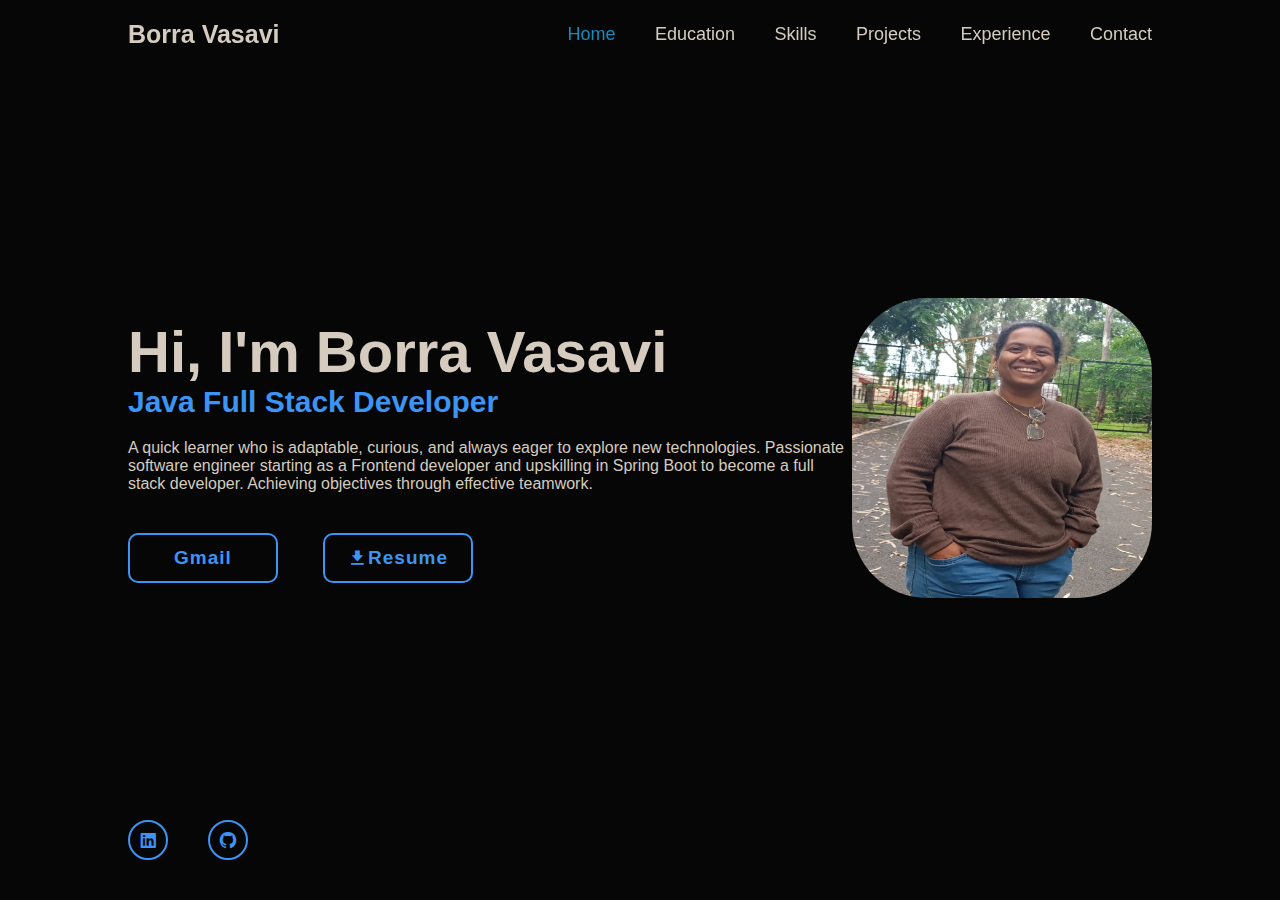
<file: index.html>
<!DOCTYPE html>
<html lang="en">
<head>
    <meta charset="UTF-8">
    <meta http-equiv="X-UA-Compatible" content="IE=edge">
    <meta name="viewport" content="width=device-width, initial-scale=1.0">
    <title>Borra Vasavi</title>
    <link rel="stylesheet" href="style.css">
    <link rel="website icon" type="jpg"
    href="./VASAVI PHOTO.jpg">
    <link href='https://unpkg.com/boxicons@2.1.4/css/boxicons.min.css' rel='stylesheet'>
</head>
<body>
    <header class="header"> 
        <a href="#" class="logo">Borra Vasavi</a>
        <nav class="navbar">
            <a href="#" class="active">Home</a>
            <a href="edu.html">Education</a>
            <a href="skills.html">Skills</a>
            <a href="projects.html">Projects</a>
            <a href="experience.html">Experience</a>
            <a href="contact.html">Contact</a>
 
        </nav>
    </header>
    
    <section class="home">
        <div class="home-content">
            <h1>Hi, I'm Borra Vasavi</h1>
            <h3>Java Full Stack Developer</h3>
            <p>A quick learner who is adaptable, curious, and always eager to explore new technologies. Passionate software
                engineer starting as a Frontend developer and upskilling in Spring Boot to become a full stack developer.
                Achieving objectives through effective teamwork.
            </p>
            <div class="btn-box">
                <a href="mailto:vasavipadma848@gmail.com?subject=Inquiry%20from%20Portfolio">Gmail</a>
                <a href="./B vasavi.pdf" download="Vasavi_Resume.pdf"><i class='bx bxs-download' ></i>Resume</a>
            </div>  
            <div class="home-sci">
            <a href="https://www.linkedin.com/in/borra-vasavi-770154277/" target="_blank" rel="noopener noreferrer"><i class='bx bxl-linkedin-square'></i></a>
            <a href="https://github.com/BorraVasavi03" target="_blank"><i class='bx bxl-github'></i></a>
            </div>
        </div>
        <div class="image">
            <img src="./VASAVI PHOTO.jpg" height="300px" width="300px" class="image">
        </div>
    </section>
</body>
</html>
</file>
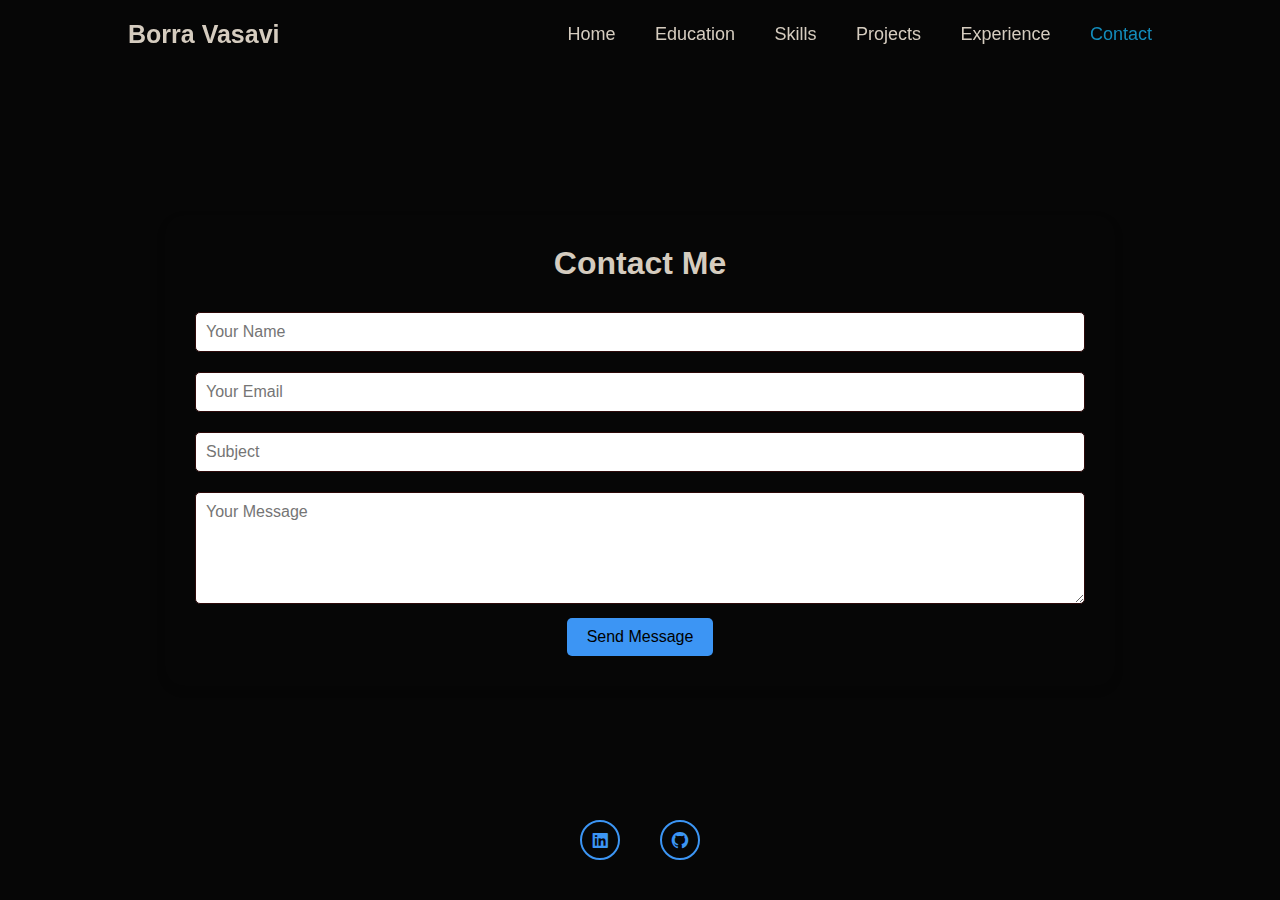
<file: contact.html>
<!DOCTYPE html>
<html lang="en">
<head>
    <meta charset="UTF-8">
    <meta name="viewport" content="width=device-width, initial-scale=1.0">
    <title>Contact</title>
    <link rel="stylesheet" href="style.css">
    <link href='https://unpkg.com/boxicons@2.1.4/css/boxicons.min.css' rel='stylesheet'>
</head>
<body>
    <header class="header"> 
        <a href="#" class="logo">Borra Vasavi</a>
        <nav class="navbar">
            <a href="index.html">Home</a>
            <a href="edu.html">Education</a>
            <a href="skills.html">Skills</a>
            <a href="projects.html">Projects</a>
            <a href="experience.html">Experience</a>
            <a href="#" class="active">Contact</a>

        </nav>
    </header>
<section class="contact">
    <div class="contact-container">
        <form action="https://example.com/submit-form" method="post">
            <h1>Contact Me</h1>
            <input type="text" name="name" placeholder="Your Name" required>
            <input type="email" name="email" placeholder="Your Email" required>
            <input type="text" name="subject" placeholder="Subject" required>
            <textarea name="message" placeholder="Your Message" rows="5" required></textarea>
            <button type="submit">Send Message</button>
        </form>
    </div>
        <div class="home-sci">
            <a href="https://www.linkedin.com/in/borra-vasavi-770154277/" target="_blank" rel="noopener noreferrer"><i class='bx bxl-linkedin-square'></i></a>
            <a href="https://github.com/BorraVasavi03" target="_blank"><i class='bx bxl-github'></i></a>
        </div>
    </section>
</body>
</html>
</file>
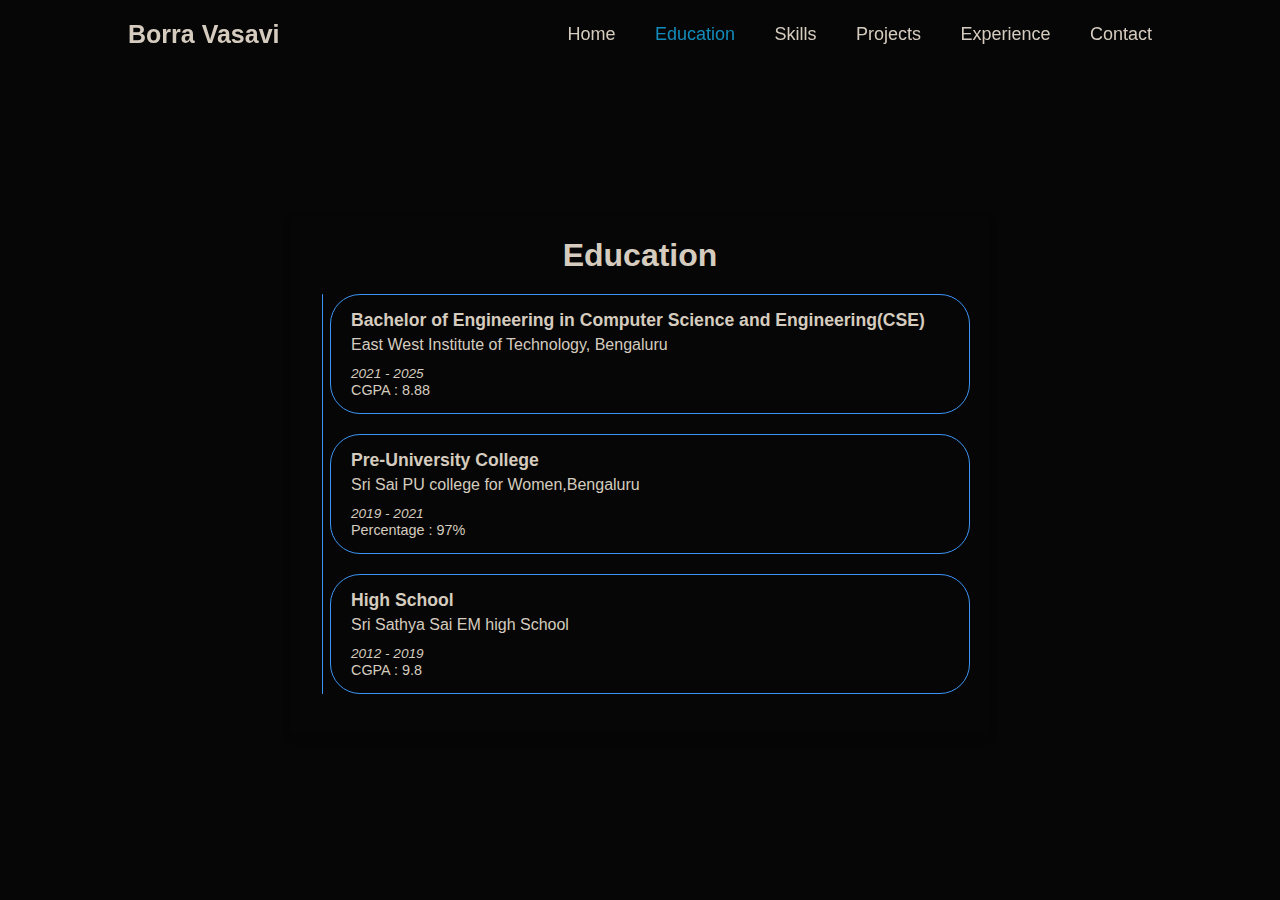
<file: edu.html>
<!DOCTYPE html>
<html lang="en">
<head>
    <meta charset="UTF-8">
    <meta name="viewport" content="width=device-width, initial-scale=1.0">
    <title>Education</title>
    <link rel="stylesheet" href="style.css">
    <link rel="website icon" type="jpg"
    href="./VASAVI PHOTO.jpg">
</head>
<body>
    <header class="header"> 
        <a href="#" class="logo">Borra Vasavi</a>
        <nav class="navbar">
            <a href="index.html">Home</a>
            <a href="#" class="active">Education</a>
            <a href="skills.html">Skills</a>
            <a href="projects.html">Projects</a>
            <a href="experience.html">Experience</a>
            <a href="contact.html">Contact</a>

        </nav>
    </header>
    <section class="education">
    <div class="education-container">
        <h1>Education</h1>
        <div class="timeline">

            <!-- Example 1: Bachelor's Degree -->
            <div class="timeline-item">
                <h2>Bachelor of Engineering in Computer Science and Engineering(CSE)</h2>
                <h3>East West Institute of Technology, Bengaluru</h3>
                <span>2021 - 2025</span>
                <p>CGPA : 8.88</p>
            </div>

            <!-- Example 2: Master's Degree -->
            <div class="timeline-item">
                <h2>Pre-University College</h2>
                <h3>Sri Sai PU college for Women,Bengaluru</h3>
                <span>2019 - 2021</span>
                <p>Percentage : 97%</p>
            </div>

            <!-- Example 3: High School -->
            <div class="timeline-item">
                <h2>High School</h2>
                <h3>Sri Sathya Sai EM high School</h3>
                <span>2012 - 2019</span>
                <p>CGPA : 9.8</p>
            </div>
        </div>
    </div>
</section>
</body>
</html>
</file>
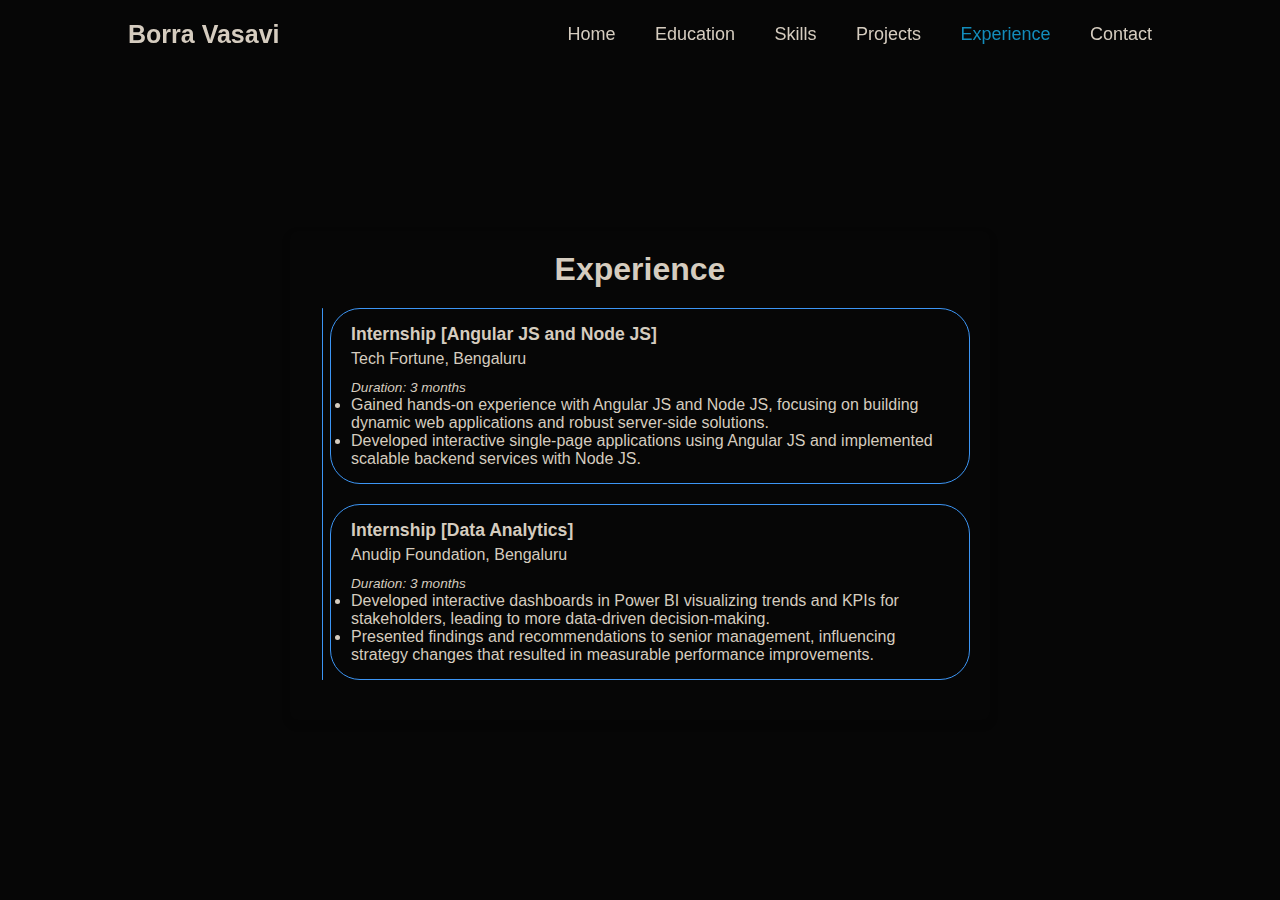
<file: experience.html>
<!DOCTYPE html>
<html lang="en">
<head>
    <meta charset="UTF-8">
    <meta name="viewport" content="width=device-width, initial-scale=1.0">
    <title>Experience</title>
    <link rel="stylesheet" href="style.css">
</head>
<body>
    <header class="header"> 
        <a href="#" class="logo">Borra Vasavi</a>
        <nav class="navbar">
            <a href="index.html">Home</a>
            <a href="education.html">Education</a>
            <a href="skills.html">Skills</a>
            <a href="projects.html">Projects</a>
            <a href="#" class="active">Experience</a>
            <a href="contact.html">Contact</a>
        </nav>
    </header>
    <section class="experience">
        <div class="experience-container">
            <h1>Experience</h1>
            <div class="timeline">

                <!-- Example 1: Internship (Angular JS and Node JS) -->
                <div class="timeline-item">
                    <h2>Internship [Angular JS and Node JS]</h2>
                    <h3>Tech Fortune, Bengaluru</h3>
                    <span>Duration: 3 months</span>
                    <ul>
                        <li>Gained hands-on experience with Angular JS and Node JS, focusing on building dynamic web applications and robust server-side solutions.</li>
                        <li>Developed interactive single-page applications using Angular JS and implemented scalable backend services with Node JS.</li>
                    </ul>
                </div>

                <!-- Example 2: Internship (Data Analytics) -->
                <div class="timeline-item">
                    <h2>Internship [Data Analytics]</h2>
                    <h3>Anudip Foundation, Bengaluru</h3>
                    <span>Duration: 3 months</span>
                    <ul>
                        <li>Developed interactive dashboards in Power BI visualizing trends and KPIs for stakeholders, leading to more data-driven decision-making.</li>
                        <li>Presented findings and recommendations to senior management, influencing strategy changes that resulted in measurable performance improvements.</li>
                    </ul>
                </div>

            </div>
        </div>
    </section>
</body>
</html>
</file>
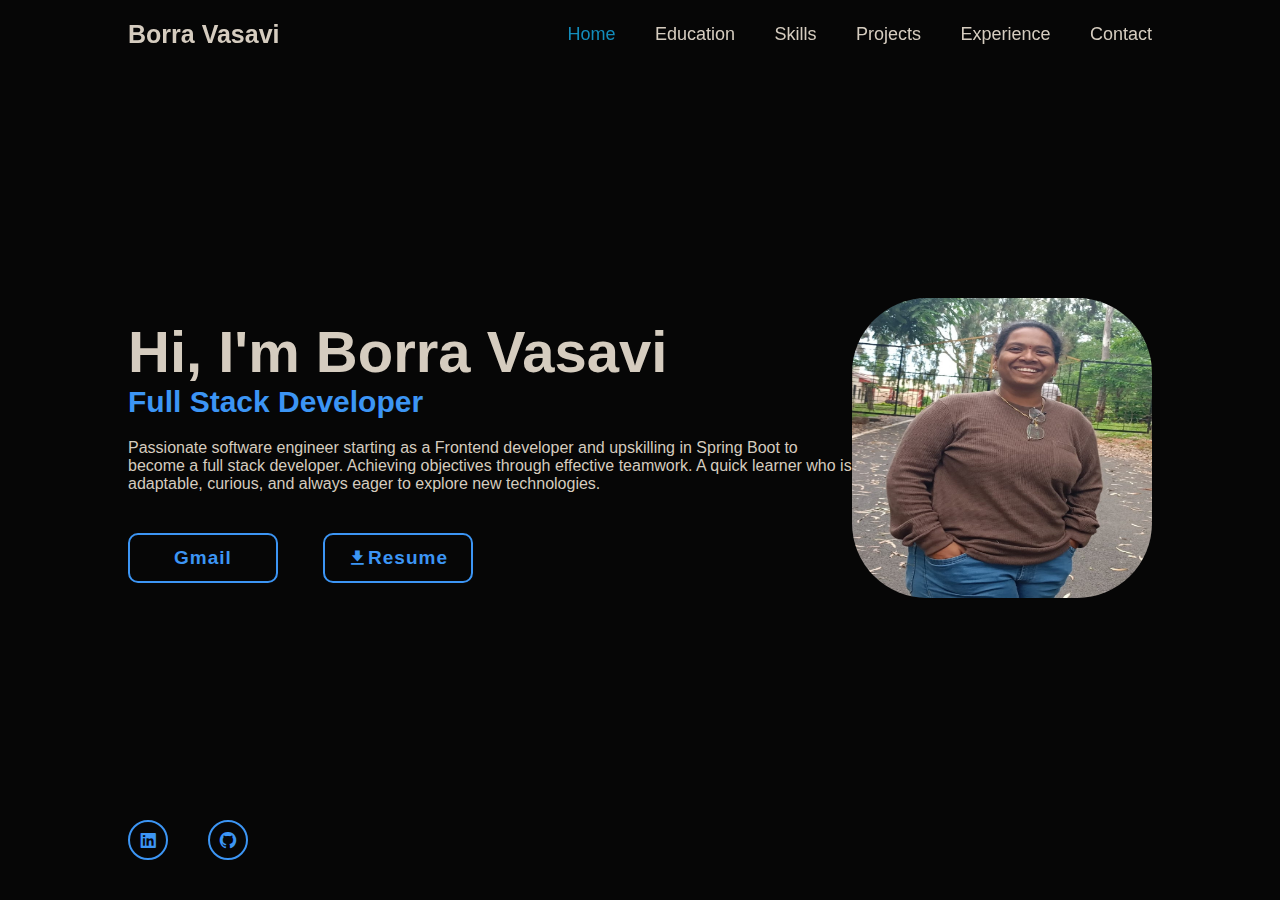
<file: home.html>
<!DOCTYPE html>
<html lang="en">
<head>
    <meta charset="UTF-8">
    <meta http-equiv="X-UA-Compatible" content="IE=edge">
    <meta name="viewport" content="width=device-width, initial-scale=1.0">
    <title>Borra Vasavi</title>
    <link rel="stylesheet" href="style.css">
    <link href='https://unpkg.com/boxicons@2.1.4/css/boxicons.min.css' rel='stylesheet'>
</head>
<body>
    <header class="header"> 
        <a href="#" class="logo">Borra Vasavi</a>
        <nav class="navbar">
            <a href="#" class="active">Home</a>
            <a href="edu.html">Education</a>
            <a href="skills.html">Skills</a>
            <a href="projects.html">Projects</a>
            <a href="experience.html">Experience</a>
            <a href="contact.html">Contact</a>
 
        </nav>
    </header>
    
    <section class="home">
        <div class="home-content">
            <h1>Hi, I'm Borra Vasavi</h1>
            <h3>Full Stack Developer</h3>
            <p>Passionate software engineer starting as a Frontend developer and upskilling in Spring Boot to become a
                full stack developer. Achieving objectives through effective teamwork. A quick learner who is adaptable,
                curious, and always eager to explore new technologies.
            </p>
            <div class="btn-box">
                <a href="mailto:vasavipadma848@gmail.com?subject=Inquiry%20from%20Portfolio">Gmail</a>
                <a href="./Borra Vasavi.pdf" download="Resume.pdf"><i class='bx bxs-download' ></i>Resume</a>
            </div>  
            <div class="home-sci">
            <a href="https://www.linkedin.com/in/borra-vasavi-770154277/" target="_blank" rel="noopener noreferrer"><i class='bx bxl-linkedin-square'></i></a>
            <a href="https://github.com/BorraVasavi03" target="_blank"><i class='bx bxl-github'></i></a>
            </div>
        </div>
        <div class="image">
            <img src="./VASAVI PHOTO.jpg" height="300px" width="300px" class="image">
        </div>
    </section>
</body>
</html>
</file>
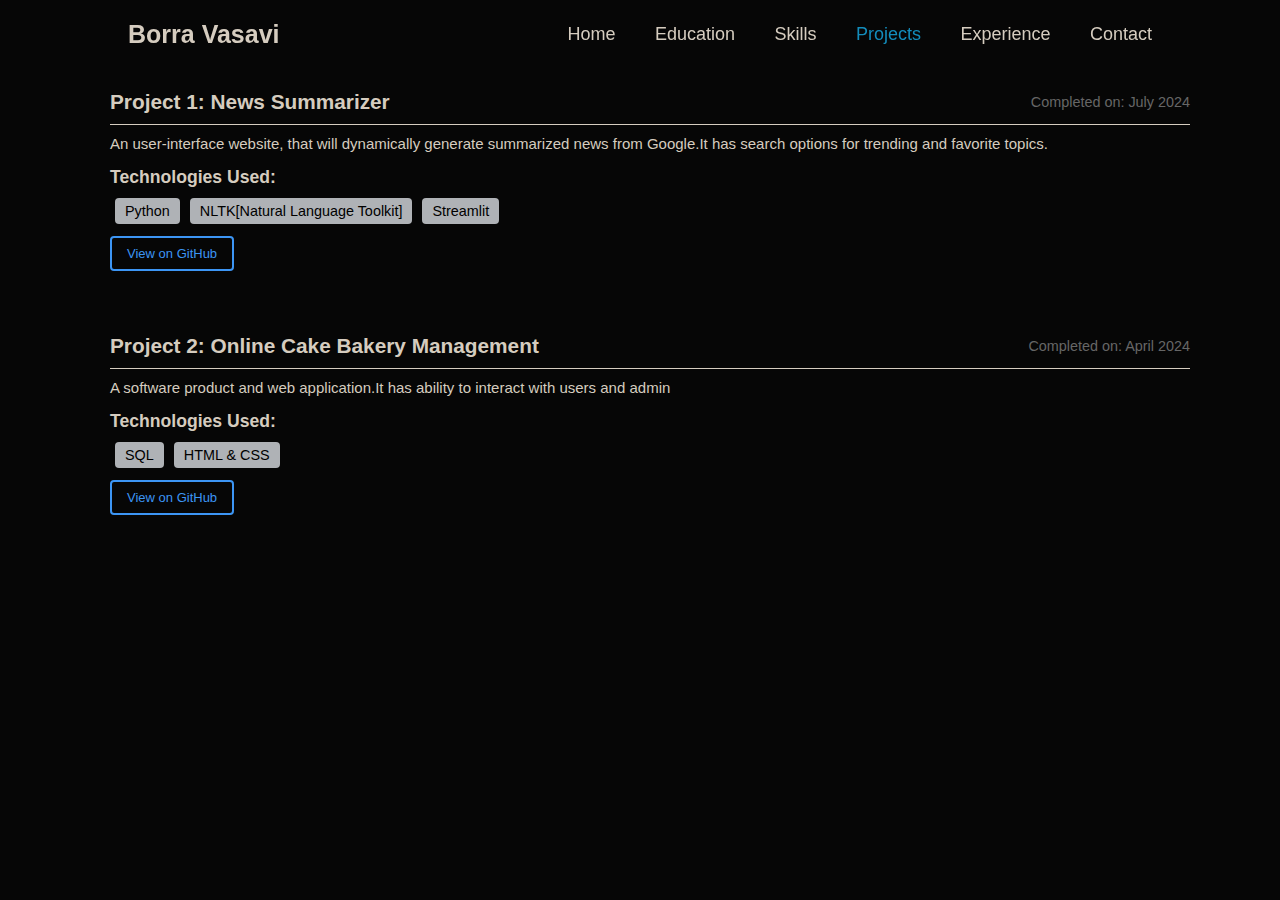
<file: projects.html>
<!DOCTYPE html>
<html lang="en">
<head>
    <meta charset="UTF-8">
    <meta name="viewport" content="width=device-width, initial-scale=1.0">
    <title>Projects</title>
    <link rel="stylesheet" href="style.css">
    <link rel="website icon" type="jpg"
    href="./VASAVI PHOTO.jpg">
</head>
<body>
    <header class="header"> 
        <a href="#" class="logo">Borra Vasavi</a>
        <nav class="navbar">
            <a href="index.html">Home</a>
            <a href="edu.html">Education</a>
            <a href="skills.html">Skills</a>
            <a href="#" class="active">Projects</a>
            <a href="experience.html">Experience</a>
            <a href="contact.html">Contact</a>

        </nav>
    </header>
    <section class="proj">
    <section class="project">
        <div class="project-header">
            <h2>Project 1: News Summarizer </h2>
            <p class="project-date">Completed on: July 2024</p>
        </div>

        <div class="project-description">
            <p>An user-interface website, that will dynamically generate summarized news from Google.It has search options for trending and favorite topics.</p>
        </div>

        <div class="project-tech">
            <h3>Technologies Used:</h3>
            <ul>
                <li>Python</li>
                <li>NLTK[Natural Language Toolkit]</li>
                <li>Streamlit</li>
            </ul>
        </div>

        <div class="project-links">
            <a href="https://github.com/BorraVasavi03/NEWS-SUMMARIZER/tree/main/InNews-master" target="_blank">View on GitHub</a>
        </div>
    </section>

    <!-- Project 2 -->
    <section class="project">
        <div class="project-header">
            <h2>Project 2: Online Cake Bakery Management </h2>
            <p class="project-date">Completed on: April 2024</p>
        </div>

        <div class="project-description">
            <p>A software product and web application.It has ability to interact with users and admin</p>
        </div>

        <div class="project-tech">
            <h3>Technologies Used:</h3>
            <ul>
                <li>SQL</li>
                <li>HTML & CSS</li>
            </ul>
        </div>

        <div class="project-links">
            <a href="https://github.com/BorraVasavi03/Cake-bakery-system" target="_blank">View on GitHub</a>
        </div>
    </section>
</section>
</body>
</html>
</file>
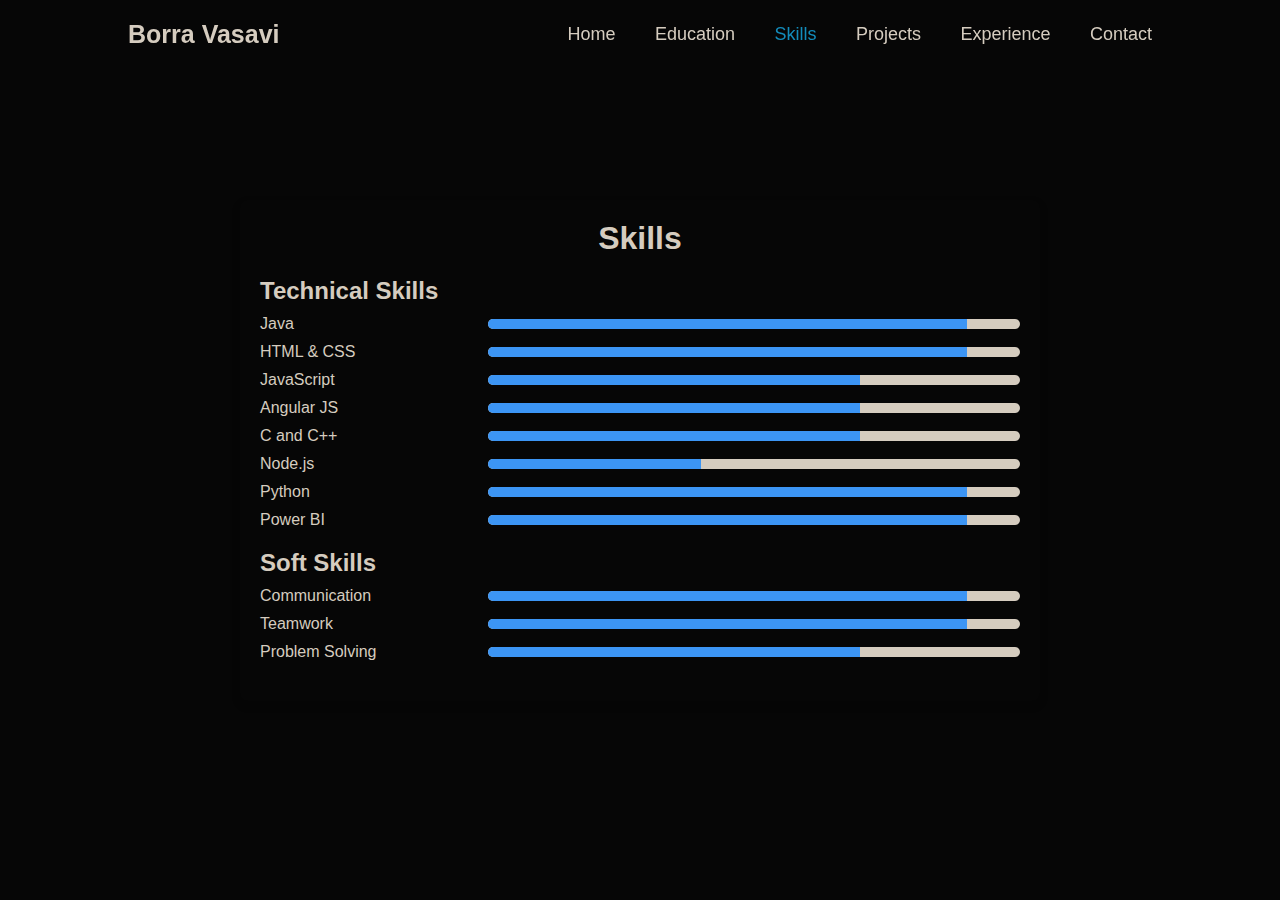
<file: skills.html>
<!DOCTYPE html>
<html lang="en">
<head>
    <meta charset="UTF-8">
    <meta name="viewport" content="width=device-width, initial-scale=1.0">
    <title>Skills</title>
    <link rel="stylesheet" href="style.css">
    <link rel="website icon" type="jpg"
    href="./VASAVI PHOTO.jpg">
</head>
<body>
    <header class="header"> 
        <a href="#" class="logo">Borra Vasavi</a>
        <nav class="navbar">
            <a href="index.html">Home</a>
            <a href="edu.html">Education</a>
            <a href="#" class="active">Skills</a>
            <a href="projects.html">Projects</a>
            <a href="experience.html">Experience</a>
            <a href="contact.html">Contact</a>

        </nav>
    </header>
    <section class="skills">
    <div class="skills-container">
        <h1>Skills</h1>
        
        <!-- Technical Skills -->
        <div class="skill-category">
            <h2>Technical Skills</h2>
            <div class="skill">
                <div class="skill-name">Java</div>
                <div class="progress-bar-container">
                    <div class="progress-bar advanced"></div>
                </div> 
            </div>
            <div class="skill">
                <div class="skill-name">HTML & CSS</div>
                <div class="progress-bar-container">
                    <div class="progress-bar advanced"></div>
                </div> 
            </div>
            <div class="skill">
                <div class="skill-name">JavaScript</div>
                <div class="progress-bar-container">
                    <div class="progress-bar intermediate"></div>
                </div>
            </div>
            <div class="skill">
                <div class="skill-name">Angular JS</div>
                <div class="progress-bar-container">
                    <div class="progress-bar intermediate"></div>
                </div>
            </div>
            <div class="skill">
                <div class="skill-name">C and C++</div>
                <div class="progress-bar-container">
                    <div class="progress-bar intermediate"></div>
                </div> 
            </div>
            <!-- <div class="skill">
                <div class="skill-name">TypeScript</div>
                <div class="progress-bar-container">
                    <div class="progress-bar intermediate"></div>
                </div> 
            </div> -->
            <div class="skill">
                <div class="skill-name">Node.js</div>
                <div class="progress-bar-container">
                    <div class="progress-bar beginner"></div>
                </div>
            </div>
            <div class="skill">
                <div class="skill-name">Python</div>
                <div class="progress-bar-container">
                    <div class="progress-bar advanced"></div>
                </div> 
            </div>
            <div class="skill">
                <div class="skill-name">Power BI</div>
                <div class="progress-bar-container">
                    <div class="progress-bar advanced"></div>
                </div> 
            </div>
            
        </div>

        <!-- Soft Skills -->
        <div class="skill-category">
            <h2>Soft Skills</h2>
            <div class="skill">
                <div class="skill-name">Communication</div>
                <div class="progress-bar-container">
                    <div class="progress-bar advanced"></div>
                </div>
            </div>
            <div class="skill">
                <div class="skill-name">Teamwork</div>
                <div class="progress-bar-container">
                    <div class="progress-bar advanced"></div>
                </div>
            </div>
            <div class="skill">
                <div class="skill-name">Problem Solving</div>
                <div class="progress-bar-container">
                    <div class="progress-bar intermediate"></div>
                </div>
            </div>
        </div>
    </div>
</section>
</body>
</html>
</file>
<file: style.css>
*{
    margin: 0;
    padding: 0;
    box-sizing: border-box;
    font-family: 'Lucida Sans', 'Lucida Sans Regular', 'Lucida Grande', 'Lucida Sans Unicode', Geneva, Verdana, sans-serif;
}
body{
    background: #060606;
    color:  rgb(213, 204, 191);
}
.header{
    position: fixed;
    width: 100%;
    padding: 20px 10%;
    background:transparent;
    display: flex;
    justify-content: space-between;
    align-items: center;
}
.logo{
    font-size: 25px;
    text-decoration: none;
    color: rgb(213, 204, 191);
    font-weight: 600;
}
.navbar a {
    font-size: 18px;
    text-decoration: none;
    color: rgb(213, 204, 191);
    font-weight: 300;
    margin-left: 35px;
    transition: 1s;
}
.navbar a:hover,
.navbar a.active {
    color: rgb(19, 140, 187);
}
.home,
.contact,
.skills, 
.experience,
.education{
    height: 100vh;
    display:flex;
    align-items: center;
    justify-content: center;
    padding: 10%;
}
.home-content{
    max-width: 1000px;
}
.home-content h1{
    font-size: 58px;
    font-weight: 700;
}
.home-content h3{
    font-size: 30px;
    font-weight: 700;
    color: rgb(60, 149, 244);
}
.home-content p{
    font-size: 16px;
    margin: 20px 0 40px;
}
.home-content .btn-box{
    position: relative;
    display:flex;
    justify-content: space-between;
    width: 345px;
    height:50px;
}
.btn-box a{
    display: inline-flex;
    justify-content: center;
    align-items: center;
    width: 150px;
    height: 100%;
    background-color:transparent;
    border: 2px solid rgb(60, 149, 244);
    border-radius: 10px;
    font-size: 19px;
    color: rgb(60, 149, 244);
    text-decoration: none;
    font-weight: 600;
    letter-spacing: 1px;
    z-index: 1;
    overflow: hidden;
    transition: .9s;
}
.btn-box a:hover,
.home-sci a:hover{
    background-color: rgb(60, 149, 244);
    color: #081b29;
}
.home-sci{
    position: absolute;
    bottom: 40px;
    width: 120px;
    display: flex;
    justify-content: space-between;
}
.home-sci a{
    display:inline-flex;
    justify-content: center;
    align-items: center;
    width:40px;
    height:40px;
    background: transparent;
    border: 2px solid rgb(60, 149, 244);
    color: rgb(60, 149, 244) ;
    border-radius: 50px;
    text-decoration: none;
    font-size:20px;
}
.image{
    border-radius: 25%;
    margin-left: 0px;
    margin-top: 0px;
}


/* contact Section */
.contact-container {
    display: flex;
    justify-content: center;
    align-items: center;
    width: 100%;
    max-width: 950px;
    background:transparent;
    padding: 30px;
    box-shadow: 0 4px 8px rgba(0,0,0,0.2);
    border-radius: 20px;
    text-align: center;
    
}
.contact-container h1 {
    margin-bottom: 20px;
    color: rgb(213, 204, 191);
}
.contact-container input, .contact-container textarea {
    width: 100%;
    padding: 10px;
    margin: 10px 0;
    border: 1px solid #2d0a0a;
    border-radius: 5px;
    font-size: 16px;
}
.contact-container button {
    background-color: rgb(60, 149, 244);
    color: black;
    border: none;
    padding: 10px 20px;
    cursor: pointer;
    border-radius: 5px;
    font-size: 16px;
}
.contact-container button:hover {
    background-color: #45a049;
}


/* skills Section */
.skills-container {
    width: 80%;
    max-width: 800px;
    background-color: transparent;
    padding: 20px;
    border-radius: 8px;
    box-shadow: 0px 4px 8px rgba(0, 0, 0, 0.2);
}
.skills-container h1 {
    text-align: center;
    font-size: 2rem;
    color: rgb(213, 204, 191);
    margin-bottom: 20px;
}
.skill-category {
    margin-bottom: 20px;
}
.skill-category h2 {
    font-size: 1.5rem;
    color: rgb(213, 204, 191);
    margin-bottom: 10px;
}
.skill {
    display: flex;
    align-items: center;
    margin-bottom: 10px;
}
.skill-name {
    flex: 1;
    color: rgb(213, 204, 191);
}
.progress-bar-container {
    width: 70%;
    background-color: rgb(213, 204, 191);
    border-radius: 5px;
    overflow: hidden;
}
.progress-bar {
    height: 10px;
    background-color:  rgb(60, 149, 244);
}
.beginner { width: 40%; }
.intermediate { width: 70%; }
.advanced { width: 90%; }


/* education Section */
.education-container {
    width: 80%;
    max-width: 700px;
    background-color: transparent;
    padding: 20px;
    border-radius: 8px;
    box-shadow: 0px 4px 8px rgba(0, 0, 0, 0.2);
    margin-top: 50px;
}
.education-container h1 {
    text-align: center;
    font-size: 2rem;
    color:rgb(213, 204, 191);
    margin-bottom: 20px;
}
.timeline {
    position: relative;
    margin: 20px 0;
    padding-left: 20px;
}
.timeline::before {
    content: '';
    position: absolute;
    top: 0;
    left: 12px;
    width: 1px;
    height: 100%;
    background-color: rgb(60, 149, 244);
    border-radius: 1.8px;
}
.timeline-item {
    position: relative;
    padding: 15px 20px;
    margin-bottom: 20px;
    background-color: transparent;
    border-color: rgb(213, 204, 191) solid 10px;
    border-radius: 30px;
    border: 4px solid rgb(60, 149, 244);
    border-width: 1.8px;
}
.timeline-item h2 {
    font-size: 1.1rem;
    color: rgb(213, 204, 191);
    margin-bottom: 5px;
}
.timeline-item h3 {
    font-size: 1rem;
    color: rgb(213, 204, 191);
    margin-bottom: 10px;
    font-weight: normal;
}
.timeline-item p {
    font-size: 0.9rem;
    color: rgb(213, 204, 191);
}
.timeline-item span {
    font-size: 0.85rem;
    color: rgb(213, 204, 191);
    font-style: italic;
}

/* Experience Section */
.experience-container {
    width: 80%;
    max-width: 700px;
    background-color: transparent;
    padding: 20px;
    border-radius: 8px;
    box-shadow: 0px 4px 8px rgba(0, 0, 0, 0.2);
    margin-top: 50px;
}
.experience-container h1 {
    text-align: center;
    font-size: 2rem;
    color:rgb(213, 204, 191);
    margin-bottom: 20px;
}
.timeline {
    position: relative;
    margin: 20px 0;
    padding-left: 20px;
}
.timeline::before {
    content: '';
    position: absolute;
    top: 0;
    left: 12px;
    width: 1px;
    height: 100%;
    background-color: rgb(60, 149, 244);
    border-radius: 1.8px;
}
.timeline-item {
    position: relative;
    padding: 15px 20px;
    margin-bottom: 20px;
    background-color: transparent;
    border-color: rgb(213, 204, 191) solid 10px;
    border-radius: 30px;
    border: 4px solid rgb(60, 149, 244);
    border-width: 1.8px;
}
.timeline-item h2 {
    font-size: 1.1rem;
    color: rgb(213, 204, 191);
    margin-bottom: 5px;
}
.timeline-item h3 {
    font-size: 1rem;
    color: rgb(213, 204, 191);
    margin-bottom: 10px;
    font-weight: normal;
}
.timeline-item p {
    font-size: 0.9rem;
    color: rgb(213, 204, 191);
}
.timeline-item span {
    font-size: 0.85rem;
    color: rgb(213, 204, 191);
    font-style: italic;
}



/* Project Section */
.proj{
    height: 50vh;
    padding: 5%;
}
.project {
    background-color: transparent;
    border-radius: 8px;
    padding: 26px;
    margin-bottom: 20px;
    margin-left: 20px;
}

.project-header {
    display: flex;
    justify-content: space-between;
    align-items: center;
    border-bottom: 1px solid rgb(213, 204, 191);
    padding-bottom: 10px;
    margin-bottom: 10px;
}

.project-header h2 {
    font-size: 1.3em;
    color: rgb(213, 204, 191);
}

.project-date {
    font-size: 0.9em;
    color: #666;
}

.project-description {
    margin-bottom: 15px;
    font-size: 15px;
}

.project-tech h3 {
    font-size: 1.1em;
    margin-bottom: 5px;
}

.project-tech ul {
    list-style-type: none;
    display: flex;
    flex-wrap: wrap;
}

.project-tech li {
    background-color: #afb2b6;
    color: black;
    padding: 5px 10px;
    margin: 5px;
    border-radius: 4px;
    font-size: 0.9em;
}

.project-links {
    margin-top: 15px;
}

.project-links a {
    text-decoration: none;
    color: rgb(60, 149, 244);
    border: 2px solid rgb(60, 149, 244);
    padding: 8px 15px;
    border-radius: 4px;
    font-weight: 500;
    transition: background-color 0.3s, color 0.3s;
    margin-right: 10px;
    font-size: 13px;
}

.project-links a:hover {
    background-color: rgb(60, 149, 244);
    color: #fff;
}
</file>
